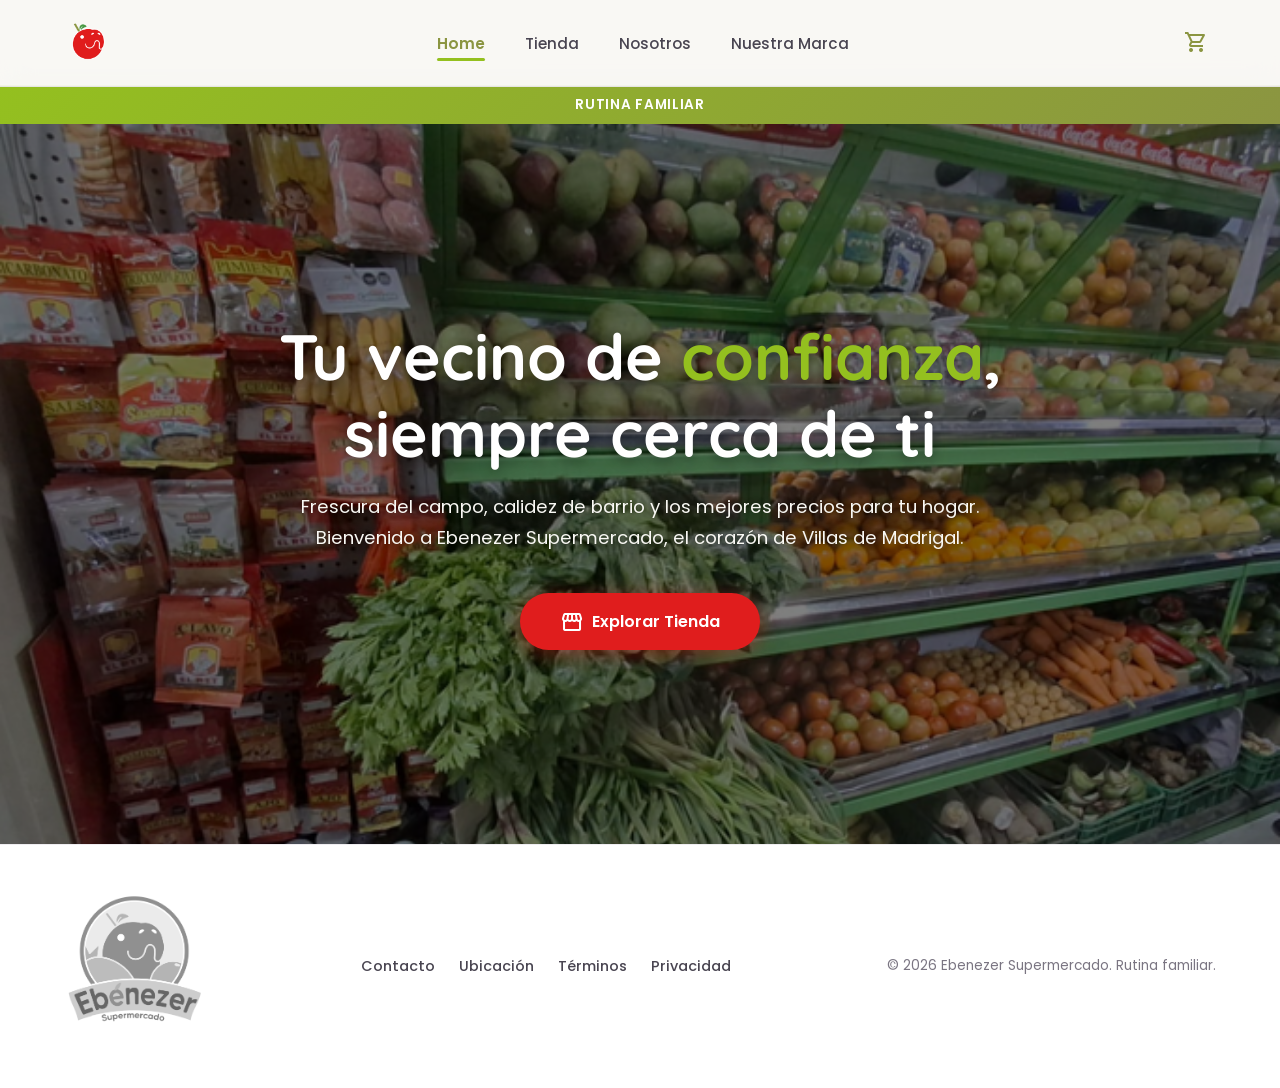
<file: index.html>
<!DOCTYPE html>
<html lang="es">
<head>
  <meta charset="UTF-8"/>
  <meta name="viewport" content="width=device-width, initial-scale=1.0"/>
  <title>Ebenezer Supermercado — Tu Vecino de Confianza</title>
  <meta name="description" content="Ebenezer Supermercado: frescura, calidez y confianza en cada compra. El corazón del barrio Villas de Madrigal."/>
  <link rel="stylesheet" href="styles.css"/>
</head>
<body>

<!-- ========== TOP NAVIGATION ========== -->
<nav class="top-nav">
  <a href="#" class="nav-logo" onclick="event.preventDefault(); navigateTo('view-home');">
    <img src="assets/images/logo-responsive.png" alt="Ebenezer Logo" onerror="this.src='https://via.placeholder.com/150x50?text=Logo+Responsive'"/>
  </a>
  <div class="nav-links">
    <a href="#" data-view="view-home" class="active">Home</a>
    <a href="#" data-view="view-tienda">Tienda</a>
    <a href="#" data-view="view-nosotros">Nosotros</a>
    <a href="#" data-view="view-nuestra-marca">Nuestra Marca</a>
  </div>
  <div style="display:flex;align-items:center;gap:12px;">
    <button class="mobile-menu-btn">
      <span class="material-symbols-outlined">menu</span>
    </button>
    <button class="cart-btn" onclick="navigateTo('view-tienda')">
      <span class="material-symbols-outlined">shopping_cart</span>
      <span class="cart-counter" id="cart-counter">0</span>
    </button>
  </div>
</nav>

<!-- ========== APP CONTAINER ========== -->
<div class="app-container">

<!-- ==================== HOME ==================== -->
<div id="view-home" class="view active">
  <div class="promo-banner">Rutina familiar</div>
  
  <section class="hero hero-tienda-bg">
    <div class="hero-overlay"></div>
    <div class="hero-content">
      <h1>Tu vecino de <span class="accent">confianza</span>, siempre cerca de ti</h1>
      <p>Frescura del campo, calidez de barrio y los mejores precios para tu hogar. Bienvenido a Ebenezer Supermercado, el corazón de Villas de Madrigal.</p>
      <button class="btn-primary" onclick="navigateTo('view-tienda')">
        <span class="material-symbols-outlined">storefront</span>
        Explorar Tienda
      </button>
    </div>
  </section>
</div>

<!-- ==================== TIENDA ==================== -->
<div id="view-tienda" class="view pattern-bg pattern-verde">
  <div class="promo-banner">Rutina familiar</div>

  <div class="store-section reveal">
    <div class="section-header">
      <span class="material-symbols-outlined">local_florist</span>
      <h2>Frutas y Verduras</h2>
    </div>
    <div class="products-grid">
      <div class="product-card">
        <div class="card-img">
          <img src="assets/images/producto-platano.png" alt="Plátanos Frescos" onerror="this.src='https://via.placeholder.com/400x300?text=Platano.png'"/>
          <span class="card-badge">Fresco</span>
        </div>
        <div class="card-body">
          <h3>Plátanos Frescos</h3>
          <p>Directamente del campo, ideales para un snack saludable.</p>
        </div>
        <div class="card-footer">
          <span class="card-price">$1.50 <span class="unit">/ lb</span></span>
          <button class="add-btn" onclick="addToCart(this)"><span class="material-symbols-outlined">add</span></button>
        </div>
      </div>

      <div class="product-card">
        <div class="card-img">
          <img src="assets/images/producto-tomate.png" alt="Tomates de Huerta" onerror="this.src='https://via.placeholder.com/400x300?text=Tomate.png'"/>
          <span class="card-badge">Local</span>
        </div>
        <div class="card-body">
          <h3>Tomates de Huerta</h3>
          <p>Rojos, jugosos y perfectos para ensaladas o salsas.</p>
        </div>
        <div class="card-footer">
          <span class="card-price">$2.20 <span class="unit">/ lb</span></span>
          <button class="add-btn" onclick="addToCart(this)"><span class="material-symbols-outlined">add</span></button>
        </div>
      </div>
    </div>
  </div>

  <div class="section-divider"></div>

  <div class="store-section reveal">
    <div class="section-header">
      <span class="material-symbols-outlined">inventory_2</span>
      <h2>Despensa</h2>
    </div>
    <div class="products-grid">
      <div class="product-card">
        <div class="card-img">
          <img src="assets/images/producto-arroz.png" alt="Arroz Blanco" onerror="this.src='https://via.placeholder.com/400x300?text=Arroz.png'"/>
        </div>
        <div class="card-body">
          <h3>Arroz Blanco Premium</h3>
          <p>Grano largo, no se pega. El básico de cada hogar.</p>
        </div>
        <div class="card-footer">
          <span class="card-price">$3.00 <span class="unit">/ 2 lb</span></span>
          <button class="add-btn" onclick="addToCart(this)"><span class="material-symbols-outlined">add</span></button>
        </div>
      </div>

      <div class="product-card">
        <div class="card-img">
          <img src="assets/images/producto-aceite.png" alt="Aceite de Oliva" onerror="this.src='https://via.placeholder.com/400x300?text=Aceite.png'"/>
        </div>
        <div class="card-body">
          <h3>Aceite de Oliva Virgen</h3>
          <p>Prensado en frío, sabor suave ideal para cocinar.</p>
        </div>
        <div class="card-footer">
          <span class="card-price">$8.50 <span class="unit">/ 500ml</span></span>
          <button class="add-btn" onclick="addToCart(this)"><span class="material-symbols-outlined">add</span></button>
        </div>
      </div>
    </div>
  </div>
</div>

<!-- ==================== NOSOTROS ==================== -->
<div id="view-nosotros" class="view pattern-bg pattern-base">
  <div class="promo-banner">Rutina familiar</div>
  <div class="brandbook">

    <!-- HERO NOSOTROS (Centrado) -->
    <section class="bb-hero stylized-intro reveal">
      <div class="bb-hero-content">
        <span class="bb-label">Nuestro ADN</span>
        <h1>Donde el barrio se encuentra con la <span class="warm">calidez</span> y la <span class="fresh">frescura</span></h1>
        <p class="lead-text">
          Ebenezer nace de una necesidad profunda: <strong>humanizar el comercio local</strong>. 
          No somos solo un supermercado — somos el punto de encuentro cálido del barrio 
          <strong>Villas de Madrigal</strong> y sus alrededores, donde cada visita se siente como 
          llegar a casa. Aquí, cada producto cuenta una historia de campo, de frescura 
          y de compromiso con tu familia.
        </p>
      </div>
    </section>

    <!-- PROMESA Y POSICIONAMIENTO -->
    <section class="bb-section reveal" style="padding-top: 0;">
      <div class="strategy-grid">
        <div class="strategy-card">
          <span class="material-symbols-outlined strategy-icon">verified</span>
          <h3>Promesa de Valor</h3>
          <p>Somos el único supermercado local que ofrece atención personalizada, productos seleccionados a mano, confianza histórica y <strong>domicilios gratis a 3 barrios a la redonda</strong>.</p>
        </div>
        <div class="strategy-card">
          <span class="material-symbols-outlined strategy-icon">share_location</span>
          <h3>Posicionamiento</h3>
          <p>Dirigido a las familias del barrio Villas de Madrigal y alrededores que demandan practicidad y precio justo; combinando la calidez de la tienda clásica con el orden de un supermercado moderno.</p>
        </div>
      </div>
    </section>

    <!-- PROPÓSITO, MISIÓN Y VISIÓN -->
    <section class="bb-section reveal">
      <h2 class="bb-section-title">Nuestra Razón de Ser</h2>
      <p class="bb-section-subtitle">Lo que nos mueve cada mañana al abrir las puertas</p>

      <div class="bb-tabs-group">
        <div class="bb-tabs">
          <button class="bb-tab-btn active" data-target="proposito">🎯 Propósito</button>
          <button class="bb-tab-btn" data-target="mision">🧭 Misión</button>
          <button class="bb-tab-btn" data-target="vision">🔭 Visión</button>
        </div>

        <div class="bb-tab-content active" data-tab="proposito">
          <span class="tab-icon">❤️</span>
          <h3>Nuestro Propósito</h3>
          <p>Ser el <strong>corazón del abastecimiento del hogar</strong>, garantizando frescura y calidez en cada interacción. Creemos que un supermercado no es solo un lugar de compras — es un espacio donde las familias confían sus necesidades diarias, donde el tendero conoce tu nombre y donde la calidad no se negocia, se garantiza.</p>
        </div>

        <div class="bb-tab-content" data-tab="mision">
          <span class="tab-icon">🌱</span>
          <h3>Nuestra Misión</h3>
          <p>Brindar <strong>productos seleccionados minuciosamente</strong> bajo una relación estrecha y de absoluta confianza con la comunidad. No competimos por volumen, competimos por cercanía. Cada decisión que tomamos está diseñada para hacerte sentir en casa.</p>
        </div>

        <div class="bb-tab-content" data-tab="vision">
          <span class="tab-icon">✨</span>
          <h3>Nuestra Visión</h3>
          <p>Convertirnos en el <strong>referente de confianza</strong> del comercio de barrio en nuestra comunidad, demostrando que un supermercado local puede ofrecer una experiencia que las grandes cadenas jamás podrán replicar.</p>
        </div>
      </div>
    </section>

  </div>
</div>

<!-- ==================== NUESTRA MARCA (MANUAL DE MARCA) ==================== -->
<div id="view-nuestra-marca" class="view pattern-bg pattern-rojo">
  <div class="promo-banner">Rutina familiar</div>
  <div class="brandbook">
    
    <!-- Intro Brandbook -->
    <section class="bb-section reveal text-center" style="padding-bottom: 2rem;">
      <h2 class="bb-section-title">Manual de Identidad</h2>
      <p class="bb-section-subtitle">Las reglas que protegen nuestra esencia visual y verbal</p>
    </section>

    <!-- ARQUETIPOS Y VALORES DE MARCA -->
    <section class="bb-archetypes reveal">
      <div style="max-width:1000px;margin:0 auto;">
        <h3 class="subsection-title text-center">Arquetipo y Personalidad de Marca</h3>
        <p class="subsection-desc text-center">
          Ebenezer se aleja de la rigidez corporativa. Somos un refugio tradicional que opera bajo la honestidad, como un <strong>papá amable que cuenta chistes malos</strong> y conoce a todos en el barrio.
        </p>

        <!-- Valores de Marca -->
        <div class="values-grid">
          <div class="value-item">
            <span class="material-symbols-outlined value-icon">check_circle</span>
            <h4>Ordenada</h4>
            <p>Diseño limpio, intuitivo y moderno.</p>
          </div>
          <div class="value-item">
            <span class="material-symbols-outlined value-icon">favorite</span>
            <h4>Cálida</h4>
            <p>Interacciones hospitalarias y empáticas.</p>
          </div>
          <div class="value-item">
            <span class="material-symbols-outlined value-icon">handshake</span>
            <h4>Confiable</h4>
            <p>Atención y precios transparentes siempre.</p>
          </div>
        </div>

        <div class="bb-arch-grid">
          <div class="bb-arch-card">
            <div class="arch-header">
              <div class="arch-icon-circle innocent">
                <span class="material-symbols-outlined">sentiment_very_satisfied</span>
              </div>
              <h3>El Inocente (Principal)</h3>
            </div>
            <div class="arch-body">
              <p>Representado por la <strong>amabilidad pura</strong>, la transparencia y el optimismo del comercio tradicional de barrio. Busca crear un espacio donde la confianza sea el idioma universal.</p>
              <div class="arch-traits">
                <span class="arch-trait warm">Transparencia</span>
                <span class="arch-trait warm">Optimismo</span>
                <span class="arch-trait warm">Sencillez</span>
              </div>
            </div>
          </div>

          <div class="bb-arch-card">
            <div class="arch-header">
              <div class="arch-icon-circle caregiver">
                <span class="material-symbols-outlined">volunteer_activism</span>
              </div>
              <h3>El Cuidador (Secundario)</h3>
            </div>
            <div class="arch-body">
              <p>Enfocado en <strong>proteger la economía del hogar</strong> y dar un servicio cercano. No vende productos — cuida familias. Es la voz que te recomienda lo mejor.</p>
              <div class="arch-traits">
                <span class="arch-trait green">Protección</span>
                <span class="arch-trait green">Servicio</span>
                <span class="arch-trait green">Cercanía</span>
              </div>
            </div>
          </div>
        </div>
      </div>
    </section>

    <!-- PALETA DE COLORES -->
    <section class="bb-palette reveal">
      <div style="max-width: 1000px; margin: 0 auto;">
        <h3 class="subsection-title">Tokens de Color</h3>
        <p class="subsection-desc">Nuestros colores primarios y secundarios inspirados en el campo.</p>
        <div class="palette-grid">
          <div class="palette-swatch">
            <div class="swatch-color" style="background:#E01D1D;"></div>
            <div class="swatch-info"><div class="swatch-name">Racing Red</div><div class="swatch-hex">#E01D1D</div></div>
          </div>
          <div class="palette-swatch">
            <div class="swatch-color" style="background:#8B9541;"></div>
            <div class="swatch-info"><div class="swatch-name">Palm Leaf</div><div class="swatch-hex">#8B9541</div></div>
          </div>
          <div class="palette-swatch">
            <div class="swatch-color" style="background:#CF8629;"></div>
            <div class="swatch-info"><div class="swatch-name">Bronze</div><div class="swatch-hex">#CF8629</div></div>
          </div>
          <div class="palette-swatch">
            <div class="swatch-color" style="background:#94C01F;"></div>
            <div class="swatch-info"><div class="swatch-name">Lime Moss</div><div class="swatch-hex">#94C01F</div></div>
          </div>
        </div>
      </div>
    </section>

    <!-- UNIVERSO GRÁFICO (Acordeón Expansivo) -->
    <section class="bb-graphic-universe reveal">
      <div class="accordion-container">
        
        <!-- 1. Normativas del Logotipo -->
        <div class="accordion-item open">
          <div class="accordion-header">
            <h4><span class="acc-icon"><span class="material-symbols-outlined">palette</span></span> Normativas del Logotipo</h4>
            <span class="material-symbols-outlined accordion-chevron">expand_more</span>
          </div>
          <div class="accordion-body">
            <div class="accordion-body-inner">
              <p>Nuestro logo es el corazón de la marca. Su contenedor circular y elementos orgánicos rompen con la rigidez fría y dotan al logo de solidez y confianza.</p>
              
              <div class="logo-grid-advanced">
                <div class="logo-box">
                  <h5>Uso Principal</h5>
                  <img src="assets/images/uso-correcto-logo.png" alt="Logo Principal" onerror="this.src='https://via.placeholder.com/200x150?text=Uso+Correcto.png'"/>
                </div>
                <div class="logo-box">
                  <h5>Construcción & Geometría</h5>
                  <img src="assets/images/logo-geometria.png" alt="Geometría" onerror="this.src='https://via.placeholder.com/200x150?text=Rejilla+Modular.png'"/>
                  <p>Regido bajo una rejilla modular para curvas consistentes.</p>
                </div>
                <div class="logo-box">
                  <h5>Área de Reserva (1X)</h5>
                  <img src="assets/images/logo-area-reserva.png" alt="Área de reserva" onerror="this.src='https://via.placeholder.com/200x150?text=Área+Reserva.png'"/>
                  <p>Margen de protección obligatorio equivalente a 1X.</p>
                </div>
                <!-- Esta caja es la que abarca todo el ancho para la imagen de variantes grande -->
                <div class="logo-box logo-box-wide">
                  <h5>Variantes Cromáticas</h5>
                  <img src="assets/images/logo-variantes.png" alt="Variantes" onerror="this.src='https://via.placeholder.com/800x200?text=Variantes+Cromáticas+(6+versiones).png'"/>
                  <p>Nuestras 6 versiones del logo para adaptarse a cualquier entorno con el contraste perfecto.</p>
                </div>
              </div>

              <h5 class="mt-2">Usos Prohibidos</h5>
              <div class="prohibited-grid">
                <div class="prohibited-card">
                  <img src="assets/images/uso-prohibido-sombra.png" alt="No sombras" onerror="this.src='https://via.placeholder.com/150?text=No+Sombras.png'"/>
                  <span class="material-symbols-outlined bad-icon">cancel</span>
                  <p>Sin sombras duras</p>
                </div>
                <div class="prohibited-card">
                  <img src="assets/images/uso-prohibido-deformado.png" alt="No deformar" onerror="this.src='https://via.placeholder.com/150?text=No+Deformar.png'"/>
                  <span class="material-symbols-outlined bad-icon">cancel</span>
                  <p>No deformar</p>
                </div>
                <div class="prohibited-card">
                  <img src="assets/images/uso-prohibido-color.png" alt="No colores extraños" onerror="this.src='https://via.placeholder.com/150?text=No+Neón.png'"/>
                  <span class="material-symbols-outlined bad-icon">cancel</span>
                  <p>No colores neón</p>
                </div>
                <div class="prohibited-card">
                  <img src="assets/images/uso-prohibido-fondo.png" alt="No sobre saturado" onerror="this.src='https://via.placeholder.com/150?text=Fondo+Limpio.png'"/>
                  <span class="material-symbols-outlined bad-icon">cancel</span>
                  <p>Respetar contraste</p>
                </div>
              </div>
            </div>
          </div>
        </div>

        <!-- 2. Tipografía y Geometría -->
        <div class="accordion-item">
          <div class="accordion-header">
            <h4><span class="acc-icon"><span class="material-symbols-outlined">text_fields</span></span> Tipografía y Geometría</h4>
            <span class="material-symbols-outlined accordion-chevron">expand_more</span>
          </div>
          <div class="accordion-body">
            <div class="accordion-body-inner">
              <p>Empleamos fuentes que combinan accesibilidad visual y calidez humana.</p>
              <div class="typo-shape-container">
                <div class="typo-box">
                  <span class="typo-demo quicksand">Quicksand</span>
                  <p>H1, H2, H3 y Títulos Principales.</p>
                </div>
                <div class="typo-box">
                  <span class="typo-demo poppins">Poppins</span>
                  <p>Cuerpo de texto, UI, botones y párrafos.</p>
                </div>
              </div>
              <h5 class="mt-2">Lenguaje de Formas Redondeadas</h5>
              <p>Todo en Ebenezer es redondeado. <strong>No existen esquinas afiladas en nuestro universo visual</strong>. Esta decisión es intencional: las formas suaves y curvas comunican accesibilidad, calidez y cercanía, reflejando nuestra personalidad amigable.</p>
              <div class="shapes-demo">
                <div class="shape sm">Radius 8px</div>
                <div class="shape md">Radius 16px</div>
                <div class="shape pill">Pill (Radius Full)</div>
              </div>
            </div>
          </div>
        </div>

        <!-- 3. Mascota y Patrones -->
        <div class="accordion-item">
          <div class="accordion-header">
            <h4><span class="acc-icon"><span class="material-symbols-outlined">pets</span></span> Mascota y Patrones</h4>
            <span class="material-symbols-outlined accordion-chevron">expand_more</span>
          </div>
          <div class="accordion-body">
            <div class="accordion-body-inner">
              <div class="mascot-grid">
                <div class="mascot-text">
                  <h5>Nuestra Mascota: El Manatí</h5>
                  <p>Alineado al arquetipo inocente, nuestro manatí evoca honestidad, calma y protección. Es el rostro amigable que te da la bienvenida en cada visita, representando al "Cuidador" que vela por la frescura de tus alimentos.</p>
                </div>
                <div class="mascot-image text-center">
                  <img src="assets/images/mascota-manati.png" style="max-width: 150px; filter: drop-shadow(0 4px 8px rgba(0,0,0,0.1));" alt="El Manatí" onerror="this.src='https://via.placeholder.com/150?text=Manatí.png'"/>
                </div>
              </div>
              <hr style="border:0; height:1px; background:var(--outline); margin: 2rem 0; opacity: 0.3;">
              <h5>Patrón Ilustrativo Digital</h5>
              <p>Composiciones dinámicas que muestran cestas, frutas y a nuestra mascota. Se utilizan como fondos decorativos o marcas de agua con una opacidad sutil obligatoria del <strong>10% al 15%</strong> para no saturar la lectura.</p>
              <div class="pattern-preview">
                <img src="assets/images/patron-ilustrativo.png" alt="Patrones" onerror="this.src='https://via.placeholder.com/600x120?text=Patrón+Ilustrativo.png'"/>
              </div>
            </div>
          </div>
        </div>

        <!-- 4. Fotografía -->
        <div class="accordion-item">
          <div class="accordion-header">
            <h4><span class="acc-icon"><span class="material-symbols-outlined">photo_camera</span></span> Dirección de Fotografía</h4>
            <span class="material-symbols-outlined accordion-chevron">expand_more</span>
          </div>
          <div class="accordion-body">
            <div class="accordion-body-inner">
              <p>Evocamos autenticidad, frescura y vida real. <strong>Prohibido</strong> el uso de flash directo o luces artificiales frías.</p>
              <div class="photo-guide-grid">
                <div class="photo-guide-card">
                  <img src="assets/images/foto-iluminacion.png" alt="Luz cálida" onerror="this.src='https://via.placeholder.com/300x200?text=Luz+Cálida+Natural.png'"/>
                  <div class="pg-content">
                    <h5>Iluminación Cálida</h5>
                    <p>Uso estricto de luz natural entre 3200K y 4500K.</p>
                  </div>
                </div>
                <div class="photo-guide-card">
                  <img src="assets/images/foto-encuadre.png" alt="Encuadre" onerror="this.src='https://via.placeholder.com/300x200?text=Plano+Medio.png'"/>
                  <div class="pg-content">
                    <h5>Planos Directos</h5>
                    <p>Primeros planos con fondo suavemente desenfocado.</p>
                  </div>
                </div>
              </div>
            </div>
          </div>
        </div>

        <!-- 5. Tono, Voz y Arquitectura de Mensajes -->
        <div class="accordion-item">
          <div class="accordion-header">
            <h4><span class="acc-icon"><span class="material-symbols-outlined">chat_bubble</span></span> Voz y Arquitectura de Mensajes</h4>
            <span class="material-symbols-outlined accordion-chevron">expand_more</span>
          </div>
          <div class="accordion-body">
            <div class="accordion-body-inner">
              <p>Hablamos como el <strong>Cuidador</strong>: un vecino de confianza honesto, transparente y accesible.</p>
              
              <div class="voice-grid">
                <div class="voice-do">
                  <span class="material-symbols-outlined icon-do">check_circle</span>
                  <h5>SÍ RECOMENDADO</h5>
                  <p>Llamar al usuario "vecino/a", usar lenguaje sencillo, cálido y enfocado en la frescura y ahorro de tiempo. (Ej. "Lo justo a unos pasos").</p>
                </div>
                <div class="voice-dont">
                  <span class="material-symbols-outlined icon-dont">cancel</span>
                  <h5>NO PERMITIDO</h5>
                  <p>Términos corporativos, lenguaje robotizado, tratos masificados genéricos o publicidad invasiva y ruidosa.</p>
                </div>
              </div>

              <h5 class="mt-2">Mensajes Clave (Pilares Narrativos)</h5>
              <div class="messages-grid">
                <div class="msg-box">
                  <h6>1. El Vínculo Humano</h6>
                  <p>"Aquí nos importa tu bienestar." <br> "Más que una tienda, somos parte de tu día a día."</p>
                </div>
                <div class="msg-box">
                  <h6>2. Honestidad y Selección</h6>
                  <p>"Productos agrícolas seleccionados a mano." <br> "Calidad que se nota, honestidad que se siente."</p>
                </div>
                <div class="msg-box">
                  <h6>3. Solución a tu Alcance</h6>
                  <p>"La rapidez de la tienda de siempre con el orden moderno." <br> "Cuidamos tu tiempo."</p>
                </div>
              </div>

              <h5 class="mt-2">Declinaciones por Canal Digital</h5>
              <ul class="channel-list">
                <li><strong>Redes Sociales:</strong> "Hoy nos visitó doña Rosa. En Ebenezer, no solo llenamos tu despensa; nos encanta saber de ti."</li>
                <li><strong>Señalética Digital:</strong> "Seleccionamos cada fruta como si fuera para nuestra propia mesa."</li>
                <li><strong>WhatsApp Business:</strong> "¡Ya llegaron las frutas más dulces! Hoy pasé personalmente por el cultivo..."</li>
                <li><strong>Publicidad Exterior:</strong> "Sin filas eternas ni costos extra. Domicilio gratis a 3 barrios a la redonda."</li>
              </ul>
            </div>
          </div>
        </div>

        <!-- 6. Identidad Sensorial (Sonido) -->
        <div class="accordion-item">
          <div class="accordion-header">
            <h4><span class="acc-icon"><span class="material-symbols-outlined">music_note</span></span> Identidad Sensorial (Mapa Sonoro)</h4>
            <span class="material-symbols-outlined accordion-chevron">expand_more</span>
          </div>
          <div class="accordion-body">
            <div class="accordion-body-inner">
              <p>El ecosistema auditivo de Ebenezer combate el estrés urbano y la frialdad corporativa.</p>
              
              <div class="sound-grid">
                <div class="sound-card good">
                  <span class="material-symbols-outlined">volume_up</span>
                  <h5>Sonidos Permitidos</h5>
                  <p>Efectos orgánicos: crujido sutil de hojas, roce suave de canastas, contacto táctil con madera limpia. Evoca bienestar y hogar.</p>
                </div>
                <div class="sound-card bad">
                  <span class="material-symbols-outlined">volume_off</span>
                  <h5>Sonidos Prohibidos</h5>
                  <p>Descartados los pitidos mecánicos, efectos electrónicos pesados o sintetizadores fríos que recuerden la automatización masiva.</p>
                </div>
              </div>

              <div class="music-curation">
                <h5>Curaduría Musical e Instrumentación</h5>
                <p><strong>Géneros:</strong> Acoustic Folk, Indie Pop acústico y Bossa Nova suave.</p>
                <p><strong>Métricas (Tempo):</strong> Moderado a lento, estrictamente entre <strong>70 y 95 BPM</strong> para incentivar una navegación relajada sin apuros.</p>
                <p><strong>Instrumentos:</strong> Guitarras acústicas con rasgueos amables, ukeleles, pianos acústicos y percusiones ligeras (shakers/cajón).</p>
              </div>
            </div>
          </div>
        </div>

        <!-- 7. Ecosistemas Físicos y Digitales -->
        <div class="accordion-item">
          <div class="accordion-header">
            <h4><span class="acc-icon"><span class="material-symbols-outlined">web_asset</span></span> Ecosistemas (Aplicaciones)</h4>
            <span class="material-symbols-outlined accordion-chevron">expand_more</span>
          </div>
          <div class="accordion-body">
            <div class="accordion-body-inner">
              <p>Cómo vive nuestra marca en los diferentes puntos de contacto físicos y digitales para mantener coherencia absoluta.</p>
              <div class="ecosystem-grid">
                <div class="eco-card">
                  <img src="assets/images/aplicacion-empaque.png" alt="Empaques" onerror="this.src='https://via.placeholder.com/300x220?text=Empaques.png'"/>
                  <h5>Producto y Empaque</h5>
                  <p>Bolsas y experiencia unboxing.</p>
                </div>
                <div class="eco-card">
                  <img src="assets/images/aplicacion-uniforme.png" alt="Uniformes" onerror="this.src='https://via.placeholder.com/300x220?text=Uniformes.png'"/>
                  <h5>Marca Viva</h5>
                  <p>Indumentaria y merchandising.</p>
                </div>
                <div class="eco-card">
                  <img src="assets/images/aplicacion-vehiculo.png" alt="Vehículos" onerror="this.src='https://via.placeholder.com/300x220?text=Vehiculos.png'"/>
                  <h5>Ecosistema Físico</h5>
                  <p>Arquigrafía y flota de domicilios.</p>
                </div>
              </div>
            </div>
          </div>
        </div>

      </div> <!-- /accordion-container -->
    </section>

    <!-- ================= CAJA DESCARGA PDF ================= -->
    <section class="bb-section reveal text-center" style="padding-top: 0; padding-bottom: 4rem;">
      <div style="background: var(--bg-surface); padding: 3rem 2rem; border-radius: var(--radius-lg); box-shadow: 0 8px 32px var(--shadow-leaf); max-width: 600px; margin: 0 auto; border: 1px solid var(--outline);">
        <span class="material-symbols-outlined" style="font-size: 3.5rem; color: var(--racing-red); margin-bottom: 1rem;">picture_as_pdf</span>
        <h3 style="font-family: 'Quicksand', sans-serif; font-size: 1.6rem; color: var(--text-dark); margin-bottom: 0.5rem; font-weight: 700;">Descarga el Manual Completo</h3>
        <p style="color: var(--text-muted); margin-bottom: 2rem; font-family: 'Poppins', sans-serif; font-size: 0.95rem;">Obtén la versión en alta calidad de nuestro Brandbook para impresión o consulta sin conexión.</p>
        <a href="assets/manual.pdf" download class="btn-primary" style="text-decoration: none;">
          <span class="material-symbols-outlined">download</span>
          Descargar PDF
        </a>
      </div>
    </section>

  </div><!-- /brandbook -->
</div><!-- /view-nuestra-marca -->

</div><!-- /app-container -->

<!-- ========== FOOTER ========== -->
<footer class="site-footer">
  <div class="footer-brand">
    <img src="assets/images/logo.png" alt="Ebenezer" style="width: 140px; filter: grayscale(1) opacity(0.6);" onerror="this.src='https://via.placeholder.com/140x50?text=Logo.png'"/>
  </div>
  <div class="footer-links">
    <a href="#">Contacto</a>
    <a href="#">Ubicación</a>
    <a href="#">Términos</a>
    <a href="#">Privacidad</a>
  </div>
  <!-- AÑO ACTUALIZADO A 2026 -->
  <div class="footer-copy">© 2026 Ebenezer Supermercado. Rutina familiar.</div>
</footer>

<script src="app.js"></script>
</body>
</html>
</file>
<file: styles.css>
/* ===== EBENEZER SUPERMERCADO - FRONTEND CORE ===== */
@import url('https://fonts.googleapis.com/css2?family=Quicksand:wght@400;500;600;700&family=Poppins:wght@300;400;500;600;700&family=Material+Symbols+Outlined:wght,FILL@100..700,0..1&display=swap');

/* --- CSS Custom Properties --- */
:root {
  --racing-red: #E01D1D;
  --palm-leaf: #8B9541;
  --bronze: #CF8629;
  --lime-moss: #94C01F;
  
  --bg-warm: #F9F8F4;
  --bg-surface: #FFFFFF;
  --text-dark: #1d1b20;
  --text-muted: #494551;
  --text-light: #7a7582;
  --outline: #cbc4d2;
  --shadow-leaf: rgba(139, 149, 65, 0.08);
  --shadow-leaf-hover: rgba(139, 149, 65, 0.16);
  
  --radius-sm: 8px;
  --radius-md: 16px;
  --radius-lg: 24px;
  --radius-full: 9999px;
  
  --transition-smooth: 0.4s cubic-bezier(0.25, 0.46, 0.45, 0.94);
  --transition-bounce: 0.5s cubic-bezier(0.34, 1.56, 0.64, 1);
}

*, *::before, *::after { box-sizing: border-box; margin: 0; padding: 0; }
html { scroll-behavior: smooth; font-size: 16px; }

body {
  font-family: 'Poppins', sans-serif;
  background-color: var(--bg-warm);
  color: var(--text-dark);
  overflow-x: hidden;
  -webkit-font-smoothing: antialiased;
}

h1, h2, h3, h4, h5, h6, .headline-font {
  font-family: 'Quicksand', sans-serif;
  font-weight: 700;
  line-height: 1.2;
}

/* Utils */
.text-center { text-align: center; }
.mt-2 { margin-top: 2rem !important; }

/* --- NAVIGATION --- */
.top-nav {
  position: fixed; top: 0; left: 0; right: 0; z-index: 100;
  display: flex; justify-content: space-between; align-items: center;
  padding: 1.2rem 5vw; 
  background: rgba(249, 248, 244, 0.9);
  backdrop-filter: blur(16px); -webkit-backdrop-filter: blur(16px);
  border-bottom: 1px solid rgba(203, 196, 210, 0.3);
  transition: var(--transition-smooth);
}
.nav-logo { display: flex; align-items: center; text-decoration: none; }
.nav-logo img { height: 48px; width: auto; transition: transform 0.3s ease; }
.nav-logo:hover img { transform: scale(1.05); }

.nav-links { display: flex; gap: 2.5rem; align-items: center; }
.nav-links a {
  font-family: 'Poppins', sans-serif; font-weight: 500; font-size: 0.95rem;
  color: var(--text-muted); text-decoration: none; position: relative;
  padding: 0.25rem 0; transition: color 0.3s;
}
.nav-links a::after {
  content: ''; position: absolute; bottom: -2px; left: 0; width: 0; height: 2.5px;
  background: var(--lime-moss); border-radius: 2px; transition: width 0.3s ease;
}
.nav-links a:hover, .nav-links a.active { color: var(--palm-leaf); font-weight: 600; }
.nav-links a:hover::after, .nav-links a.active::after { width: 100%; }

.cart-btn {
  position: relative; background: none; border: none; cursor: pointer; padding: 8px;
  color: var(--palm-leaf); transition: var(--transition-smooth);
}
.cart-btn:hover { color: var(--racing-red); }
.cart-counter {
  position: absolute; top: 0; right: 0;
  background: var(--racing-red); color: #fff; font-size: 0.65rem; font-weight: 700;
  width: 18px; height: 18px; border-radius: 50%;
  display: flex; align-items: center; justify-content: center;
  transform: scale(0); transition: transform 0.3s cubic-bezier(0.34, 1.56, 0.64, 1);
}
.cart-counter.visible { transform: scale(1); }
.cart-counter.pop { animation: cartPop 0.5s cubic-bezier(0.34, 1.56, 0.64, 1); }
@keyframes cartPop { 0% { transform: scale(1); } 50% { transform: scale(1.4); } 100% { transform: scale(1); } }

/* --- VIEW SYSTEM & PATTERNS --- */
.app-container { padding-top: 85px; min-height: 80vh; }
.view { display: none; opacity: 0; animation: viewFadeIn 0.5s ease forwards; }
.view.active { display: block; opacity: 1; }
@keyframes viewFadeIn { from { opacity: 0; transform: translateY(15px); } to { opacity: 1; transform: translateY(0); } }

.pattern-bg { position: relative; z-index: 1; }
.pattern-bg::before {
  content: ''; position: absolute; inset: 0; z-index: -1;
  opacity: 0.1; background-repeat: repeat; background-size: 250px; pointer-events: none;
}
.pattern-rojo::before { background-image: url('assets/images/patron-rojo.png'); }
.pattern-verde::before { background-image: url('assets/images/patron-verde.png'); }
.pattern-base::before { background-image: url('assets/images/patron-base.png'); }

/* --- PROMO BANNER --- */
.promo-banner {
  background: linear-gradient(135deg, var(--lime-moss), var(--palm-leaf));
  color: #fff; text-align: center; padding: 0.6rem 1rem;
  font-family: 'Poppins', sans-serif; font-weight: 600; font-size: 0.85rem; letter-spacing: 0.05em; text-transform: uppercase;
}

/* --- HOME VIEW (HERO) --- */
.hero-tienda-bg {
  position: relative; min-height: 80vh;
  display: flex; align-items: center; justify-content: center;
  background: url('assets/images/hero-tienda.png') center/cover no-repeat;
  overflow: hidden; padding: 4rem 5vw;
}
.hero-overlay { position: absolute; inset: 0; background: rgba(0, 0, 0, 0.5); z-index: 1; }
.hero-content { position: relative; text-align: center; max-width: 750px; z-index: 2; }
.hero-content h1 { font-size: clamp(2.5rem, 6vw, 4rem); color: #FFFFFF; margin-bottom: 1.2rem; text-shadow: 0 4px 12px rgba(0,0,0,0.3); }
.hero-content h1 .accent { color: var(--lime-moss); }
.hero-content p { font-family: 'Poppins', sans-serif; font-size: 1.15rem; color: #F9F8F4; margin-bottom: 2.5rem; line-height: 1.7; text-shadow: 0 2px 8px rgba(0,0,0,0.4); }
.btn-primary {
  display: inline-flex; align-items: center; gap: 8px; background: var(--racing-red); color: #fff; border: none;
  padding: 1rem 2.5rem; border-radius: var(--radius-full); font-family: 'Poppins', sans-serif; font-weight: 600; font-size: 1rem;
  cursor: pointer; transition: var(--transition-bounce); box-shadow: 0 4px 20px rgba(224, 29, 29, 0.4);
}
.btn-primary:hover { transform: translateY(-3px) scale(1.03); box-shadow: 0 8px 30px rgba(224, 29, 29, 0.5); }

/* --- TIENDA PRODUCTOS --- */
.store-section { padding: 3rem 5vw; max-width: 1200px; margin: 0 auto; position: relative; z-index: 2; }
.section-header { display: flex; align-items: center; gap: 10px; margin-bottom: 1.5rem; }
.section-header h2 { font-size: 1.8rem; }
.section-header .material-symbols-outlined { color: var(--palm-leaf); font-size: 1.8rem; }

.products-grid { display: grid; grid-template-columns: repeat(auto-fill, minmax(280px, 1fr)); gap: 1.5rem; }
.product-card {
  background: var(--bg-surface); border-radius: var(--radius-md); overflow: hidden;
  box-shadow: 0 4px 12px var(--shadow-leaf); transition: transform 0.3s ease, box-shadow 0.3s ease; display: flex; flex-direction: column;
}
.product-card:hover { transform: translateY(-4px); box-shadow: 0 12px 28px var(--shadow-leaf-hover); }
.product-card .card-img { height: 220px; overflow: hidden; position: relative; }
.product-card .card-img img { width: 100%; height: 100%; object-fit: cover; transition: transform 0.5s ease; }
.product-card:hover .card-img img { transform: scale(1.05); }
.card-badge {
  position: absolute; top: 12px; left: 12px; background: var(--lime-moss); color: #fff;
  padding: 4px 14px; border-radius: var(--radius-full); font-size: 0.75rem; font-weight: 600;
}
.card-body { padding: 1.2rem; flex-grow: 1; display: flex; flex-direction: column; }
.card-body h3 { font-size: 1.1rem; margin-bottom: 0.4rem; color: var(--text-dark); }
.card-body p { font-size: 0.9rem; color: var(--text-muted); line-height: 1.5; flex-grow: 1; }
.card-footer { display: flex; justify-content: space-between; align-items: center; padding: 1rem 1.2rem; border-top: 1px solid rgba(203,196,210,0.2); }
.card-price { font-family: 'Quicksand', sans-serif; font-weight: 700; font-size: 1.3rem; color: var(--bronze); }
.card-price .unit { font-family: 'Poppins', sans-serif; font-size: 0.85rem; color: var(--text-muted); font-weight: 400; }
.add-btn {
  width: 42px; height: 42px; border-radius: 50%; border: none; background: var(--racing-red); color: #fff; cursor: pointer;
  display: flex; align-items: center; justify-content: center; transition: var(--transition-bounce); box-shadow: 0 2px 8px rgba(224, 29, 29, 0.3);
}
.add-btn:hover { transform: scale(1.15); background: var(--bronze); }
.section-divider { height: 2px; margin: 2rem auto; background: rgba(203,196,210,0.4); max-width: 1200px; }

/* ======================================================
   BRANDBOOK VIVO - NOSOTROS & NUESTRA MARCA
   ====================================================== */
.brandbook { position: relative; overflow: hidden; padding-bottom: 4rem; z-index: 2; }

/* NOSOTROS - Intro Centrada */
.stylized-intro { padding: 6rem 5vw 4rem; text-align: center; }
.stylized-intro .bb-hero-content { max-width: 850px; margin: 0 auto; display: flex; flex-direction: column; align-items: center; }
.stylized-intro h1 { font-size: clamp(2rem, 5vw, 3.2rem); margin-bottom: 1.5rem; color: var(--text-dark); }
.stylized-intro .warm { color: var(--bronze); }
.stylized-intro .fresh { color: var(--palm-leaf); }
.lead-text { font-size: 1.15rem; line-height: 1.8; color: var(--text-muted); text-align: center; }

.bb-label {
  display: inline-flex; align-items: center; justify-content: center;
  background: linear-gradient(135deg, var(--palm-leaf), var(--lime-moss));
  color: #fff; padding: 6px 20px; border-radius: var(--radius-full);
  font-family: 'Quicksand', sans-serif; font-weight: 700; font-size: 0.8rem;
  letter-spacing: 0.1em; text-transform: uppercase; margin-bottom: 1.5rem;
}

/* Sections Global */
.bb-section { padding: 4rem 5vw; max-width: 1000px; margin: 0 auto; }
.bb-section-title { font-size: 2rem; text-align: center; margin-bottom: 0.5rem; color: var(--text-dark); }
.bb-section-subtitle { text-align: center; color: var(--text-muted); margin-bottom: 2.5rem; font-size: 1rem; }
.reveal { opacity: 0; transform: translateY(30px); transition: opacity 0.8s ease, transform 0.8s ease; }
.reveal.visible { opacity: 1; transform: translateY(0); }

/* Promesa & Posicionamiento Grid */
.strategy-grid { display: grid; grid-template-columns: repeat(auto-fit, minmax(320px, 1fr)); gap: 2rem; }
.strategy-card { background: var(--bg-surface); padding: 2.5rem; border-radius: var(--radius-lg); box-shadow: 0 8px 32px var(--shadow-leaf); text-align: center; border-bottom: 4px solid var(--palm-leaf); }
.strategy-icon { font-size: 3rem; color: var(--palm-leaf); margin-bottom: 1rem; }
.strategy-card h3 { font-size: 1.4rem; color: var(--text-dark); margin-bottom: 1rem; }
.strategy-card p { font-size: 0.95rem; color: var(--text-muted); line-height: 1.7; }

/* Tabs */
.bb-tabs { display: flex; justify-content: center; gap: 0.8rem; margin-bottom: 2rem; flex-wrap: wrap; }
.bb-tab-btn {
  padding: 0.75rem 1.8rem; border: 2px solid var(--outline); border-radius: var(--radius-full);
  background: var(--bg-surface); color: var(--text-muted); cursor: pointer; font-weight: 500; transition: all 0.3s ease;
}
.bb-tab-btn:hover { border-color: var(--palm-leaf); color: var(--palm-leaf); }
.bb-tab-btn.active { background: var(--palm-leaf); color: #fff; border-color: transparent; box-shadow: 0 4px 16px rgba(139, 149, 65, 0.3); font-weight: 600; }
.bb-tab-content { display: none; padding: 3rem; border-radius: var(--radius-lg); background: var(--bg-surface); box-shadow: 0 8px 32px var(--shadow-leaf); animation: tabSlide 0.5s ease; text-align: center; }
.bb-tab-content.active { display: block; }
@keyframes tabSlide { from { opacity: 0; transform: translateY(10px); } to { opacity: 1; transform: translateY(0); } }
.bb-tab-content .tab-icon { font-size: 2.5rem; margin-bottom: 1rem; display: block; }
.bb-tab-content h3 { font-size: 1.6rem; margin-bottom: 1rem; color: var(--racing-red); }
.bb-tab-content p { line-height: 1.8; color: var(--text-muted); font-size: 1.05rem; max-width: 800px; margin: 0 auto; }

/* --- NUESTRA MARCA --- */
.subsection-title { font-size: 1.6rem; color: var(--text-dark); margin-bottom: 0.5rem; }
.subsection-desc { color: var(--text-muted); margin-bottom: 2rem; font-size: 0.95rem; line-height: 1.6;}

/* Valores y Arquetipos */
.bb-archetypes { padding: 2rem 5vw 4rem; }
.values-grid { display: grid; grid-template-columns: repeat(auto-fit, minmax(250px, 1fr)); gap: 1.5rem; margin-bottom: 3rem; }
.value-item { background: var(--bg-surface); border: 1px solid var(--outline); padding: 1.5rem; border-radius: var(--radius-md); text-align: center; }
.value-icon { font-size: 2rem; color: var(--racing-red); margin-bottom: 0.5rem; }
.value-item h4 { color: var(--text-dark); font-size: 1.1rem; margin-bottom: 0.5rem; }
.value-item p { font-size: 0.85rem; color: var(--text-muted); }

.bb-arch-grid { display: grid; grid-template-columns: repeat(auto-fit, minmax(320px, 1fr)); gap: 2rem; }
.bb-arch-card { background: var(--bg-surface); border-radius: var(--radius-lg); overflow: hidden; box-shadow: 0 8px 24px var(--shadow-leaf); transition: transform 0.4s ease; }
.bb-arch-card:hover { transform: translateY(-5px); box-shadow: 0 12px 32px var(--shadow-leaf-hover); }
.bb-arch-card .arch-header { padding: 1.8rem 1.8rem 1rem; display: flex; align-items: center; gap: 15px; }
.arch-icon-circle { width: 54px; height: 54px; border-radius: 50%; display: flex; align-items: center; justify-content: center; flex-shrink: 0; }
.arch-icon-circle.innocent { background: linear-gradient(135deg, var(--bronze), #f0a85d); }
.arch-icon-circle.caregiver { background: linear-gradient(135deg, var(--palm-leaf), var(--lime-moss)); }
.arch-icon-circle .material-symbols-outlined { color: #fff; font-size: 1.6rem; }
.bb-arch-card h3 { font-size: 1.3rem; }
.bb-arch-card .arch-body { padding: 0 1.8rem 1.8rem; }
.bb-arch-card .arch-body p { font-size: 0.95rem; color: var(--text-muted); line-height: 1.7; }
.arch-traits { display: flex; flex-wrap: wrap; gap: 10px; margin-top: 1.5rem; }
.arch-trait { padding: 6px 16px; border-radius: var(--radius-full); font-size: 0.8rem; font-weight: 600; font-family: 'Poppins', sans-serif; }
.arch-trait.warm { background: rgba(207,134,41,0.1); color: var(--bronze); }
.arch-trait.green { background: rgba(139,149,65,0.1); color: var(--palm-leaf); }

/* Paleta de Colores */
.bb-palette { padding: 2rem 5vw 4rem; text-align: center; }
.palette-grid { display: grid; grid-template-columns: repeat(auto-fit, minmax(200px, 1fr)); gap: 1.5rem; text-align: left;}
.palette-swatch { background: var(--bg-surface); border-radius: var(--radius-md); overflow: hidden; box-shadow: 0 4px 16px var(--shadow-leaf); transition: transform 0.3s ease; }
.palette-swatch:hover { transform: translateY(-4px) scale(1.02); }
.swatch-color { height: 120px; }
.swatch-info { padding: 1.2rem; text-align: center; }
.swatch-info .swatch-name { font-family: 'Quicksand', sans-serif; font-weight: 700; font-size: 1rem; margin-bottom: 4px; }
.swatch-info .swatch-hex { font-size: 0.85rem; color: var(--text-light); font-family: monospace; }

/* Acordeón (Manual de Identidad Expandido) */
.bb-graphic-universe { padding: 2rem 5vw 5rem; }
.accordion-container { max-width: 1000px; margin: 0 auto; }
.accordion-item {
  background: var(--bg-surface); border-radius: var(--radius-md); margin-bottom: 1rem;
  box-shadow: 0 2px 12px var(--shadow-leaf); overflow: hidden; border: 1px solid rgba(203,196,210,0.2); transition: box-shadow 0.3s ease;
}
.accordion-item:hover { box-shadow: 0 6px 24px var(--shadow-leaf-hover); }
.accordion-header {
  display: flex; align-items: center; justify-content: space-between; padding: 1.5rem; cursor: pointer; gap: 1rem; transition: background 0.3s ease;
}
.accordion-header:hover { background: rgba(139,149,65,0.03); }
.accordion-header h4 { font-size: 1.1rem; display: flex; align-items: center; gap: 12px; color: var(--text-dark); margin:0;}
.accordion-header .acc-icon { width: 36px; height: 36px; border-radius: 50%; background: linear-gradient(135deg, var(--palm-leaf), var(--lime-moss)); display: flex; align-items: center; justify-content: center; flex-shrink: 0; }
.accordion-header .acc-icon .material-symbols-outlined { color: #fff; font-size: 1.2rem; }
.accordion-chevron { transition: transform 0.3s ease; color: var(--text-light); }
.accordion-item.open .accordion-chevron { transform: rotate(180deg); }
.accordion-body { max-height: 0; overflow: hidden; transition: max-height 0.8s ease, padding 0.3s ease; }
.accordion-item.open .accordion-body { max-height: 5000px; }
.accordion-body-inner { padding: 0 1.5rem 2rem; font-size: 0.95rem; color: var(--text-muted); line-height: 1.8; }

/* Acordeón - Contenido: Logo Grid (CORREGIDO PARA ALTURAS IGUALES) */
.logo-grid-advanced { 
  display: grid; 
  grid-template-columns: repeat(auto-fit, minmax(220px, 1fr)); 
  gap: 1.5rem; 
  margin-top: 1.5rem; 
}
.logo-box { 
  background: var(--bg-warm); 
  padding: 1.5rem; 
  border-radius: var(--radius-md); 
  text-align: center; 
  border: 1px dashed var(--outline);
  display: flex;
  flex-direction: column;
  align-items: center;
  justify-content: space-between; /* Mantiene textos alineados sin importar la imagen */
}
.logo-box h5 { margin-bottom: 1rem; color: var(--text-dark); width: 100%; }
.logo-box img { 
  width: 100%; 
  height: 140px; /* ALTURA FIJA PARA EVITAR DESFASES */
  object-fit: contain; /* Ajusta la imagen completa sin distorsionar ni recortar */
  margin-bottom: 1rem; 
  mix-blend-mode: multiply;
}
.logo-box p { font-size: 0.8rem; line-height: 1.4; margin-top: auto; }

/* Variantes Cromáticas (CORREGIDO PARA ABARCAR TODO EL ANCHO) */
.logo-box-wide {
  grid-column: 1 / -1; /* Ocupa todas las columnas disponibles */
  max-width: 800px;
  margin: 0 auto;
  width: 100%;
}
.logo-box-wide img {
  height: auto; /* Se le permite crecer naturalmente por ser panorámica */
  max-height: 250px; 
}

.prohibited-grid { display: grid; grid-template-columns: repeat(auto-fit, minmax(180px, 1fr)); gap: 1rem; }
.prohibited-card { background: var(--bg-warm); padding: 1rem; border-radius: var(--radius-sm); text-align: center; position: relative; border: 1px solid rgba(224,29,29,0.1);}
.prohibited-card img { width: 100%; border-radius: 4px; margin-bottom: 0.5rem; mix-blend-mode: multiply; }
.prohibited-card .bad-icon { color: var(--racing-red); font-size: 2rem; position: absolute; top: 10px; right: 10px; opacity:0.8;}
.prohibited-card p { font-size: 0.8rem; font-weight: 500; }

/* Acordeón - Contenido: Typos & Shapes */
.typo-shape-container { display: flex; gap: 1rem; flex-wrap: wrap; margin: 1.5rem 0; }
.typo-box { flex: 1; min-width: 250px; padding: 2rem; border-radius: var(--radius-md); background: var(--bg-warm); text-align: center; }
.typo-demo { display: block; font-size: 2.5rem; font-weight: 700; margin-bottom: 0.5rem; }
.typo-demo.quicksand { font-family: 'Quicksand', sans-serif; color: var(--palm-leaf); }
.typo-demo.poppins { font-family: 'Poppins', sans-serif; color: var(--bronze); }
.shapes-demo { display: flex; gap: 1.5rem; justify-content: center; align-items: center; margin-top: 1rem; flex-wrap: wrap;}
.shape { display: flex; align-items: center; justify-content: center; color: #fff; font-size: 0.8rem; font-weight: 600; background: var(--palm-leaf); height: 80px; width: 120px; }
.shape.sm { border-radius: var(--radius-sm); }
.shape.md { border-radius: var(--radius-md); background: var(--bronze); }
.shape.pill { border-radius: var(--radius-full); background: var(--lime-moss); width: 160px; }

/* Acordeón - Contenido: Mascota & Patrones */
.mascot-grid { display: flex; flex-wrap: wrap; gap: 2rem; align-items: center; }
.mascot-text { flex: 1; min-width: 250px; }
.mascot-image { flex: 1; min-width: 200px; }
.pattern-preview { background: var(--bg-warm); border-radius: var(--radius-md); padding: 1rem; margin-top: 1rem; text-align: center; border: 1px dashed var(--outline); }
.pattern-preview img { max-width: 100%; border-radius: 8px; opacity: 0.8; }

/* Acordeón - Contenido: Fotos */
.photo-guide-grid { display: grid; grid-template-columns: repeat(auto-fit, minmax(300px, 1fr)); gap: 1.5rem; margin-top: 1rem; }
.photo-guide-card { border-radius: var(--radius-md); overflow: hidden; background: var(--bg-warm); }
.photo-guide-card img { width: 100%; height: 200px; object-fit: cover; }
.pg-content { padding: 1.5rem; }
.pg-content h5 { font-size: 1.1rem; color: var(--text-dark); margin-bottom: 0.5rem; }

/* Acordeón - Contenido: Voz y Mensajes */
.voice-grid { display: grid; grid-template-columns: 1fr 1fr; gap: 1.5rem; margin-top: 1rem; }
.voice-do, .voice-dont { padding: 2rem; border-radius: var(--radius-md); position: relative; }
.voice-do { background: rgba(139,149,65,0.08); border: 1px solid rgba(139,149,65,0.2); }
.voice-dont { background: rgba(224,29,29,0.05); border: 1px solid rgba(224,29,29,0.2); }
.voice-do h5 { color: var(--palm-leaf); margin-bottom: 0.8rem; font-size: 1.1rem; }
.voice-dont h5 { color: var(--racing-red); margin-bottom: 0.8rem; font-size: 1.1rem; }
.icon-do { color: var(--palm-leaf); font-size: 2rem; margin-bottom: 1rem; display: block; }
.icon-dont { color: var(--racing-red); font-size: 2rem; margin-bottom: 1rem; display: block; }
.messages-grid { display: grid; grid-template-columns: repeat(auto-fit, minmax(220px, 1fr)); gap: 1rem; margin-top: 1rem; }
.msg-box { background: var(--bg-warm); padding: 1.5rem; border-radius: var(--radius-sm); border-left: 4px solid var(--bronze); }
.msg-box h6 { font-size: 1rem; color: var(--text-dark); margin-bottom: 0.5rem; }
.msg-box p { font-size: 0.85rem; line-height: 1.5; }
.channel-list { list-style: none; margin-top: 1rem; padding: 0; }
.channel-list li { background: var(--bg-warm); padding: 1rem; margin-bottom: 0.5rem; border-radius: var(--radius-sm); font-size: 0.9rem; }
.channel-list li strong { color: var(--palm-leaf); }

/* Acordeón - Contenido: Identidad Sensorial */
.sound-grid { display: grid; grid-template-columns: repeat(auto-fit, minmax(280px, 1fr)); gap: 1.5rem; margin: 1.5rem 0; }
.sound-card { padding: 1.5rem; border-radius: var(--radius-md); position: relative; padding-left: 4rem; }
.sound-card.good { background: rgba(139,149,65,0.05); border: 1px solid var(--palm-leaf); }
.sound-card.bad { background: rgba(224,29,29,0.05); border: 1px solid var(--racing-red); }
.sound-card .material-symbols-outlined { position: absolute; left: 1rem; top: 1.5rem; font-size: 2rem; }
.sound-card.good .material-symbols-outlined { color: var(--palm-leaf); }
.sound-card.bad .material-symbols-outlined { color: var(--racing-red); }
.sound-card h5 { margin-bottom: 0.5rem; }
.music-curation { background: var(--bg-warm); padding: 2rem; border-radius: var(--radius-md); }
.music-curation p { margin-bottom: 0.5rem; }

/* Acordeón - Contenido: Ecosistemas (CORREGIDO PARA ALTURAS IGUALES) */
.ecosystem-grid { 
  display: grid; 
  grid-template-columns: repeat(auto-fit, minmax(200px, 1fr)); 
  gap: 1.5rem; 
  margin-top: 1rem;
}
.eco-card { 
  text-align: center; 
  display: flex;
  flex-direction: column;
}
.eco-card img { 
  width: 100%; 
  height: 220px; /* ALTURA FIJA Y COVER PARA EVITAR DESFASES */
  object-fit: cover;
  border-radius: var(--radius-md); 
  box-shadow: 0 4px 12px var(--shadow-leaf); 
  margin-bottom: 1rem; 
  transition: transform 0.3s; 
}
.eco-card:hover img { transform: translateY(-4px); }
.eco-card h5 { font-size: 1.1rem; color: var(--text-dark); margin-bottom: 0.3rem;}
.eco-card p { font-size: 0.85rem; }

/* --- FOOTER --- */
.site-footer {
  background: var(--bg-surface); border-top: 1px solid rgba(203,196,210,0.3);
  padding: 3rem 5vw; display: flex; flex-wrap: wrap;
  justify-content: space-between; align-items: center; gap: 1.5rem; position: relative; z-index: 10;
}
.footer-links { display: flex; gap: 1.5rem; flex-wrap: wrap; }
.footer-links a { color: var(--text-muted); text-decoration: none; font-size: 0.9rem; font-weight: 500; transition: color 0.3s; }
.footer-links a:hover { color: var(--palm-leaf); }
.footer-copy { font-size: 0.85rem; color: var(--text-light); }

/* --- RESPONSIVE --- */
@media (max-width: 768px) {
  .nav-links { display: none; }
  .voice-grid { grid-template-columns: 1fr; }
  .sound-grid { grid-template-columns: 1fr; }
  .hero-tienda-bg { padding: 4rem 5vw; }
  .stylized-intro { padding: 4rem 5vw; }
  .bb-section { padding: 3rem 5vw; }
  .bb-tab-content { padding: 1.5rem; }
  .top-nav { padding: 1rem 4vw; }
  .mobile-menu-btn { display: block; background: none; border: none; cursor: pointer; color: var(--palm-leaf); }
}
@media (min-width: 769px) {
  .mobile-menu-btn { display: none; }
}
</file>
